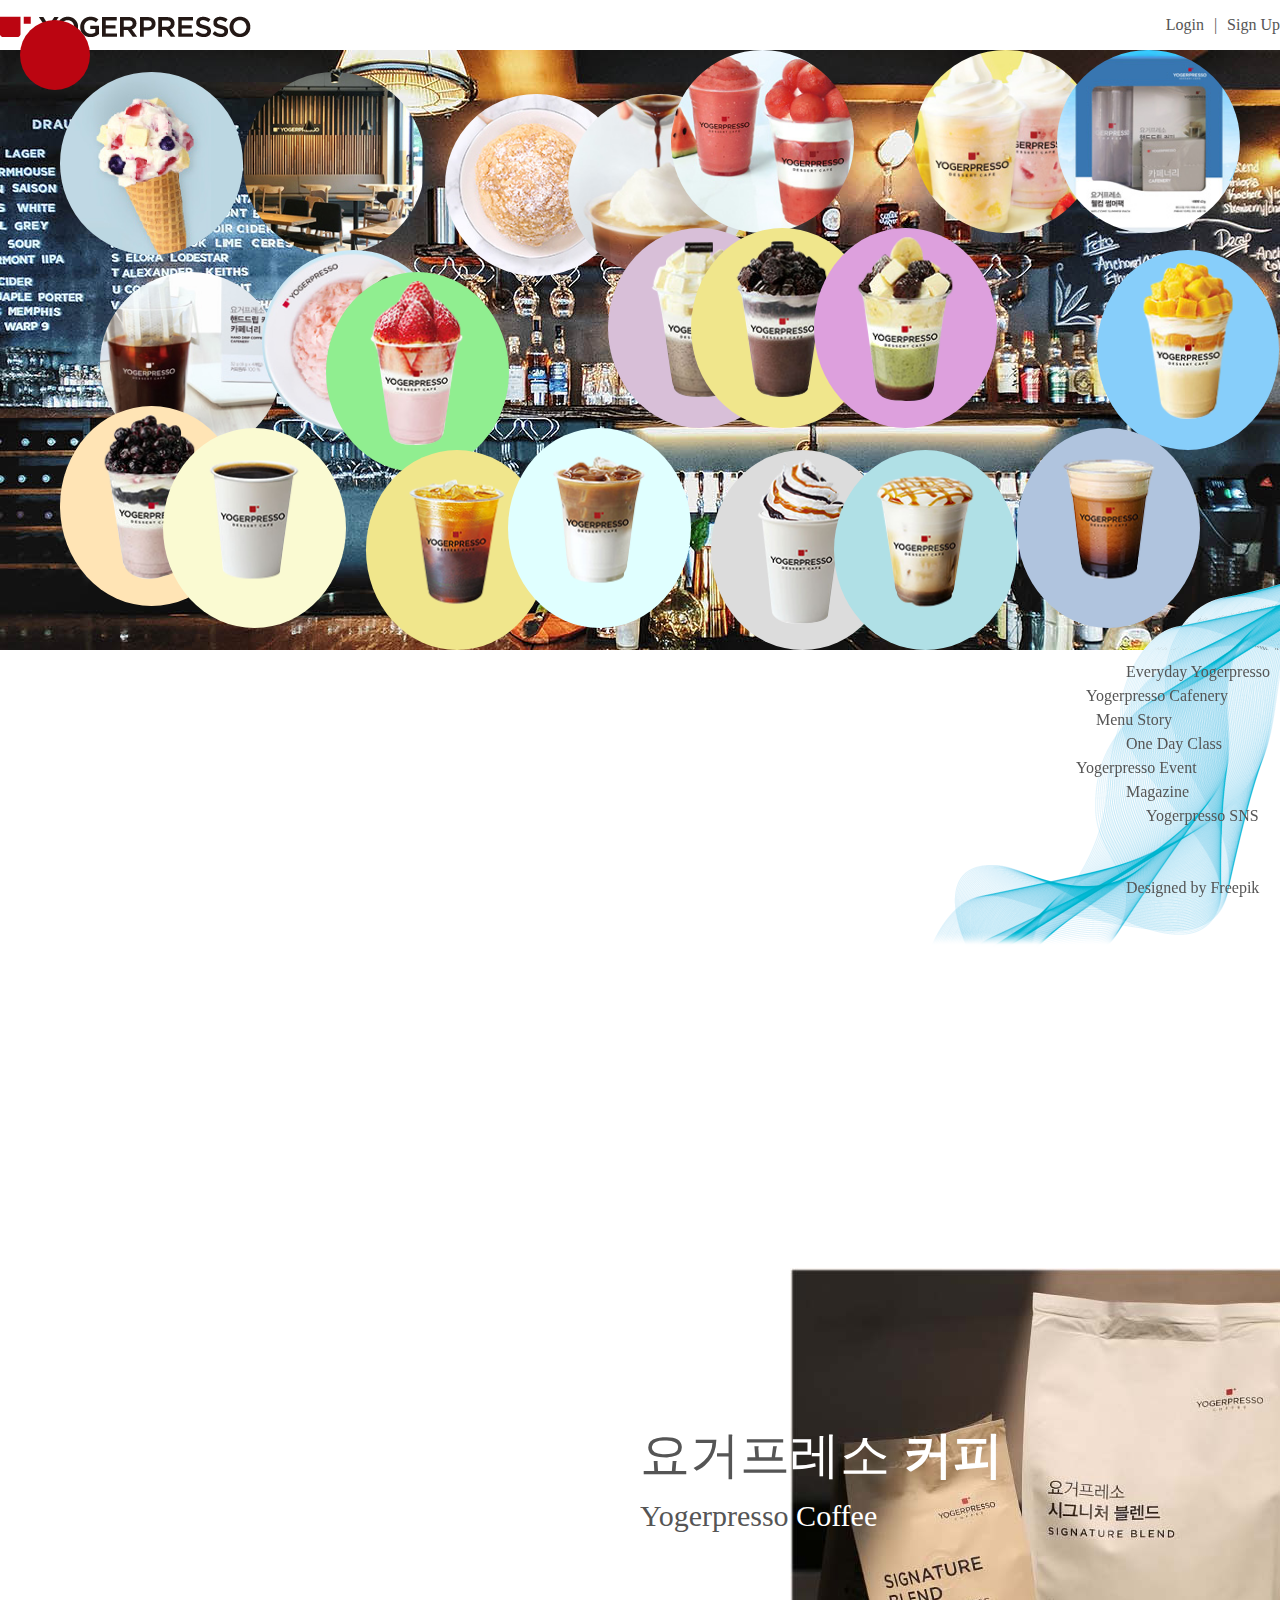
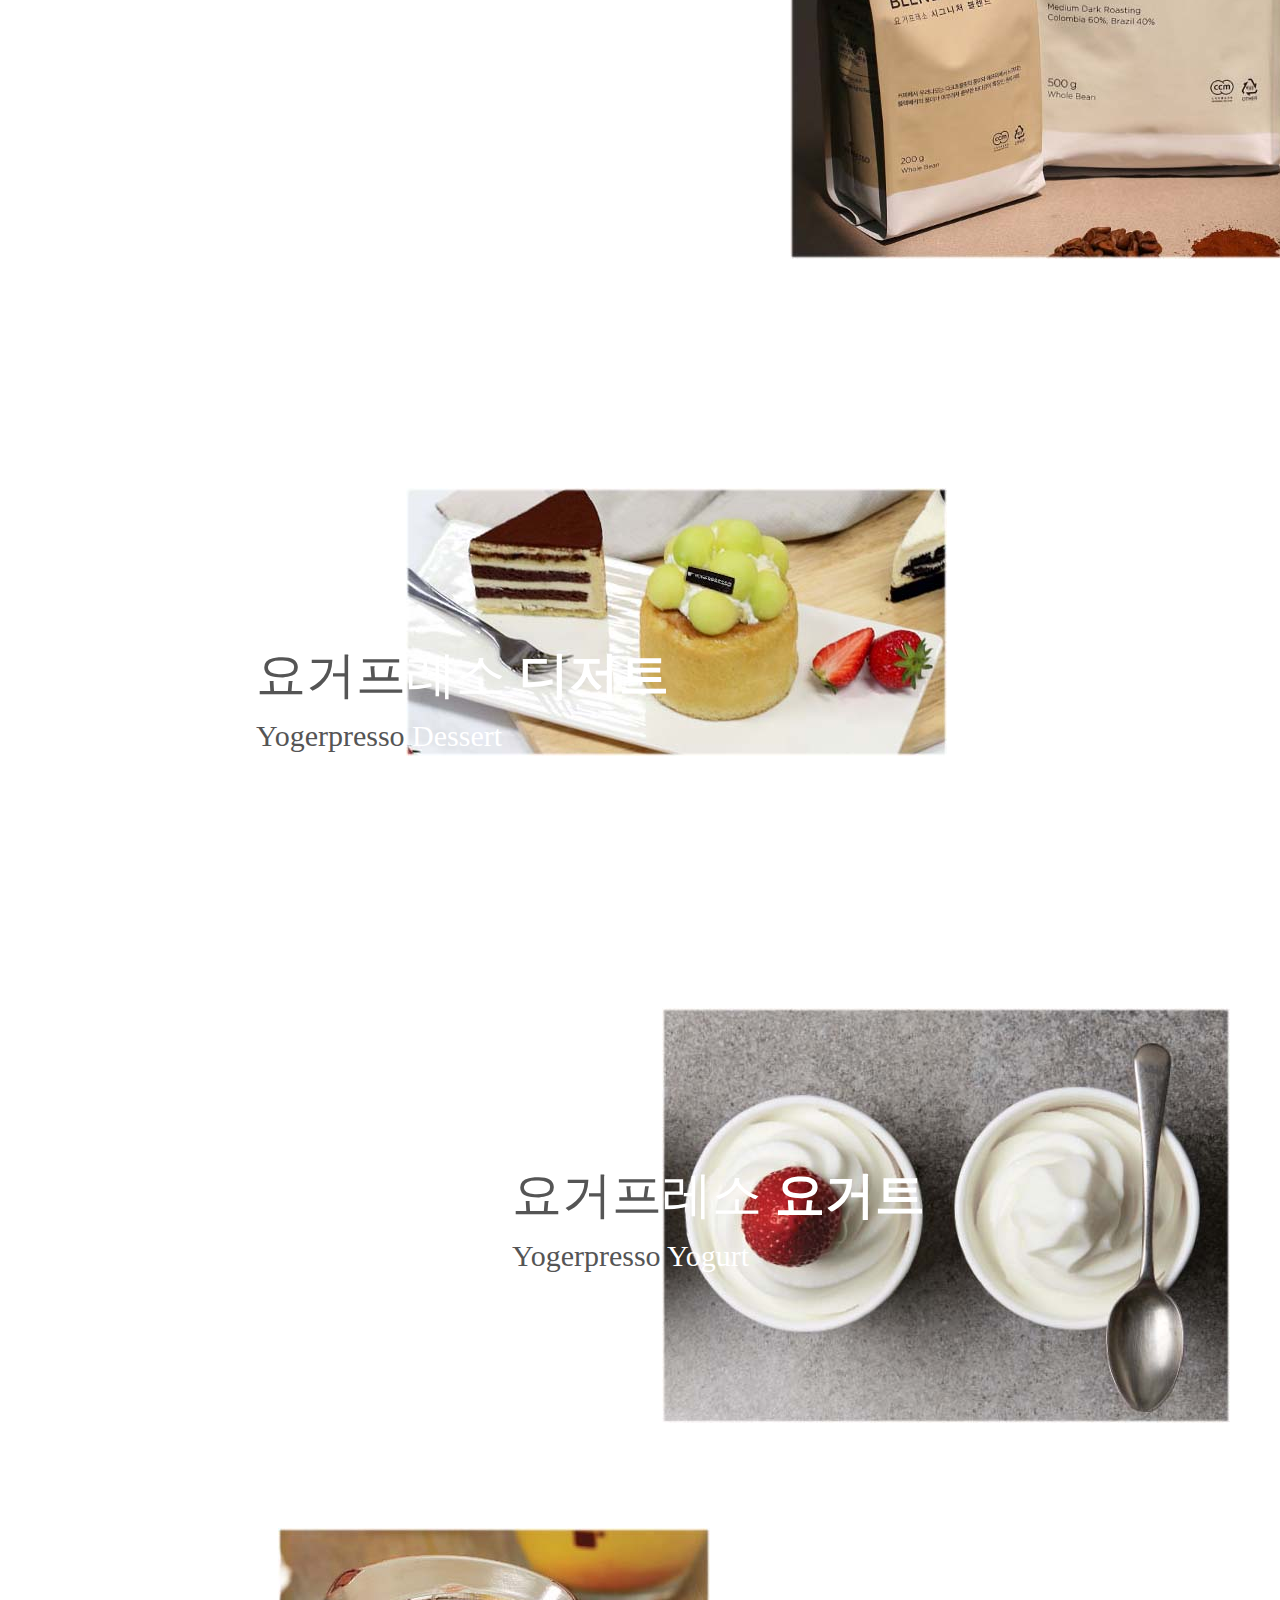
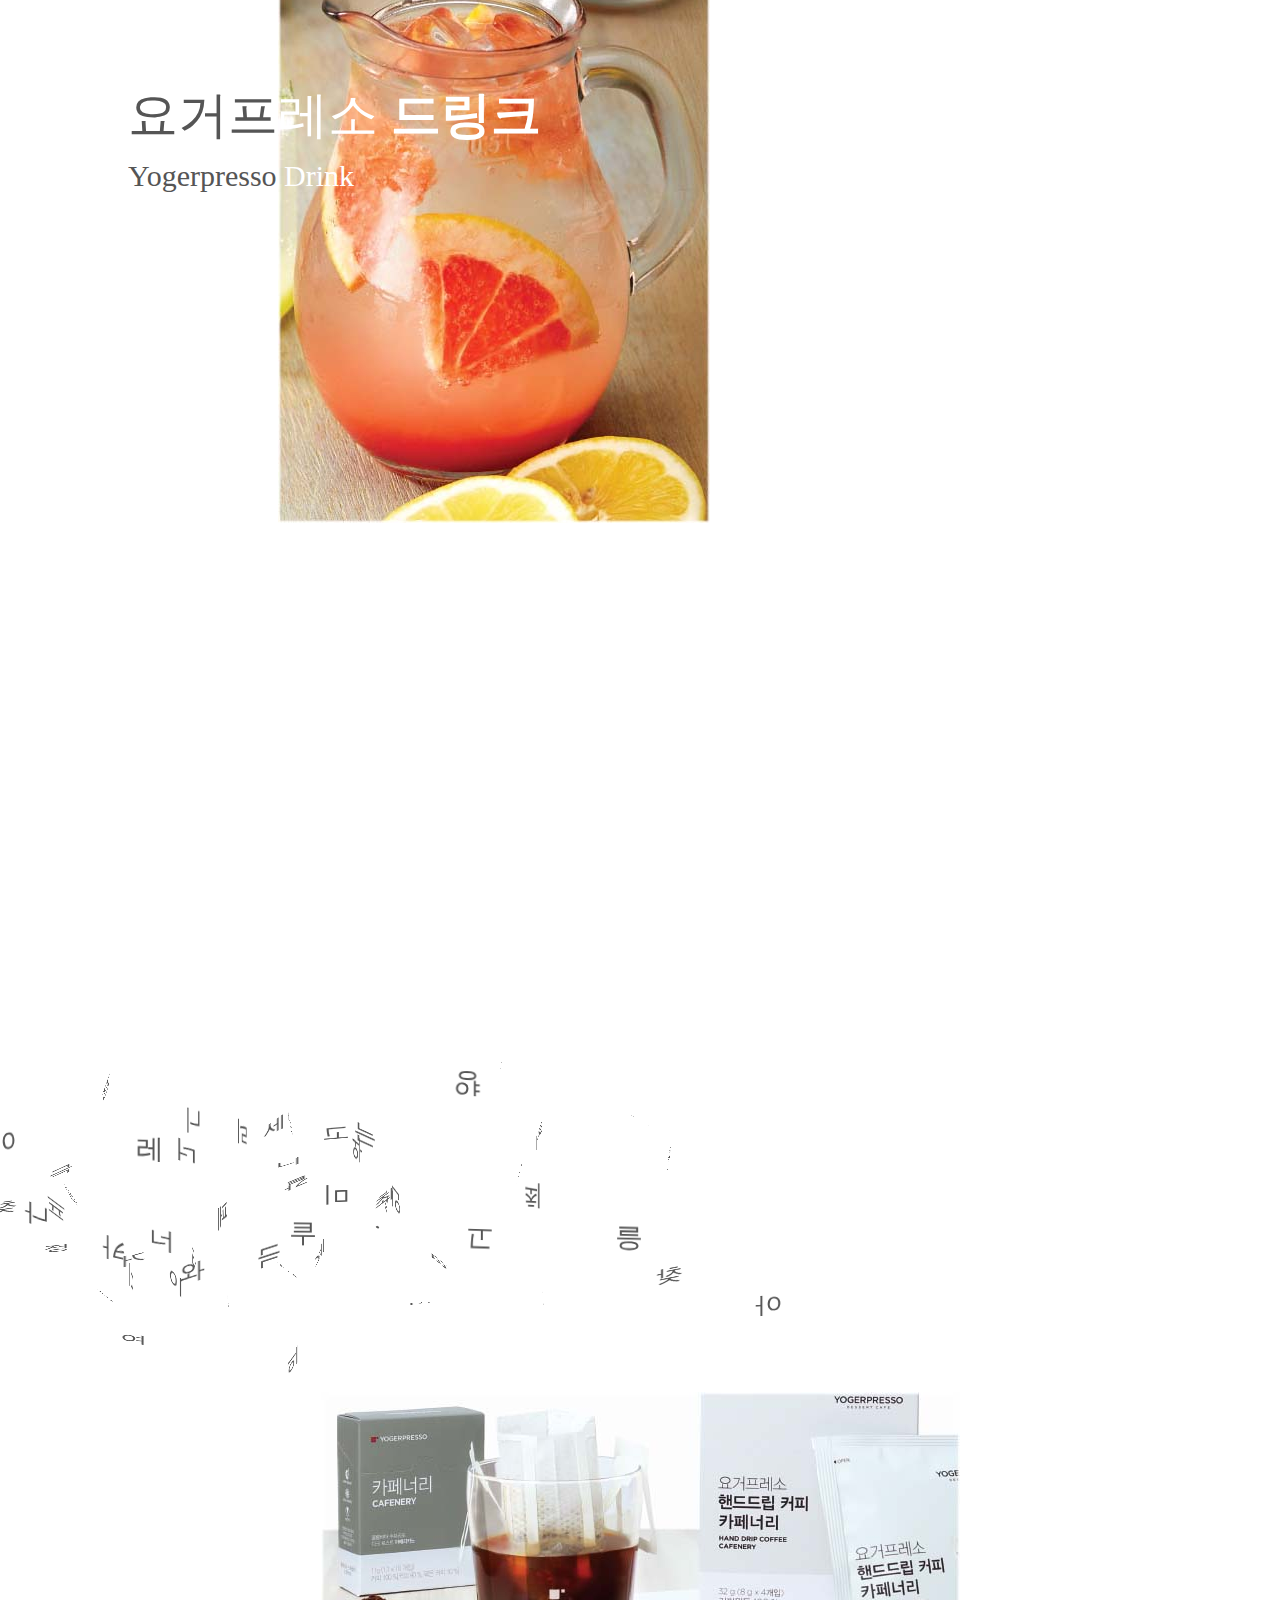
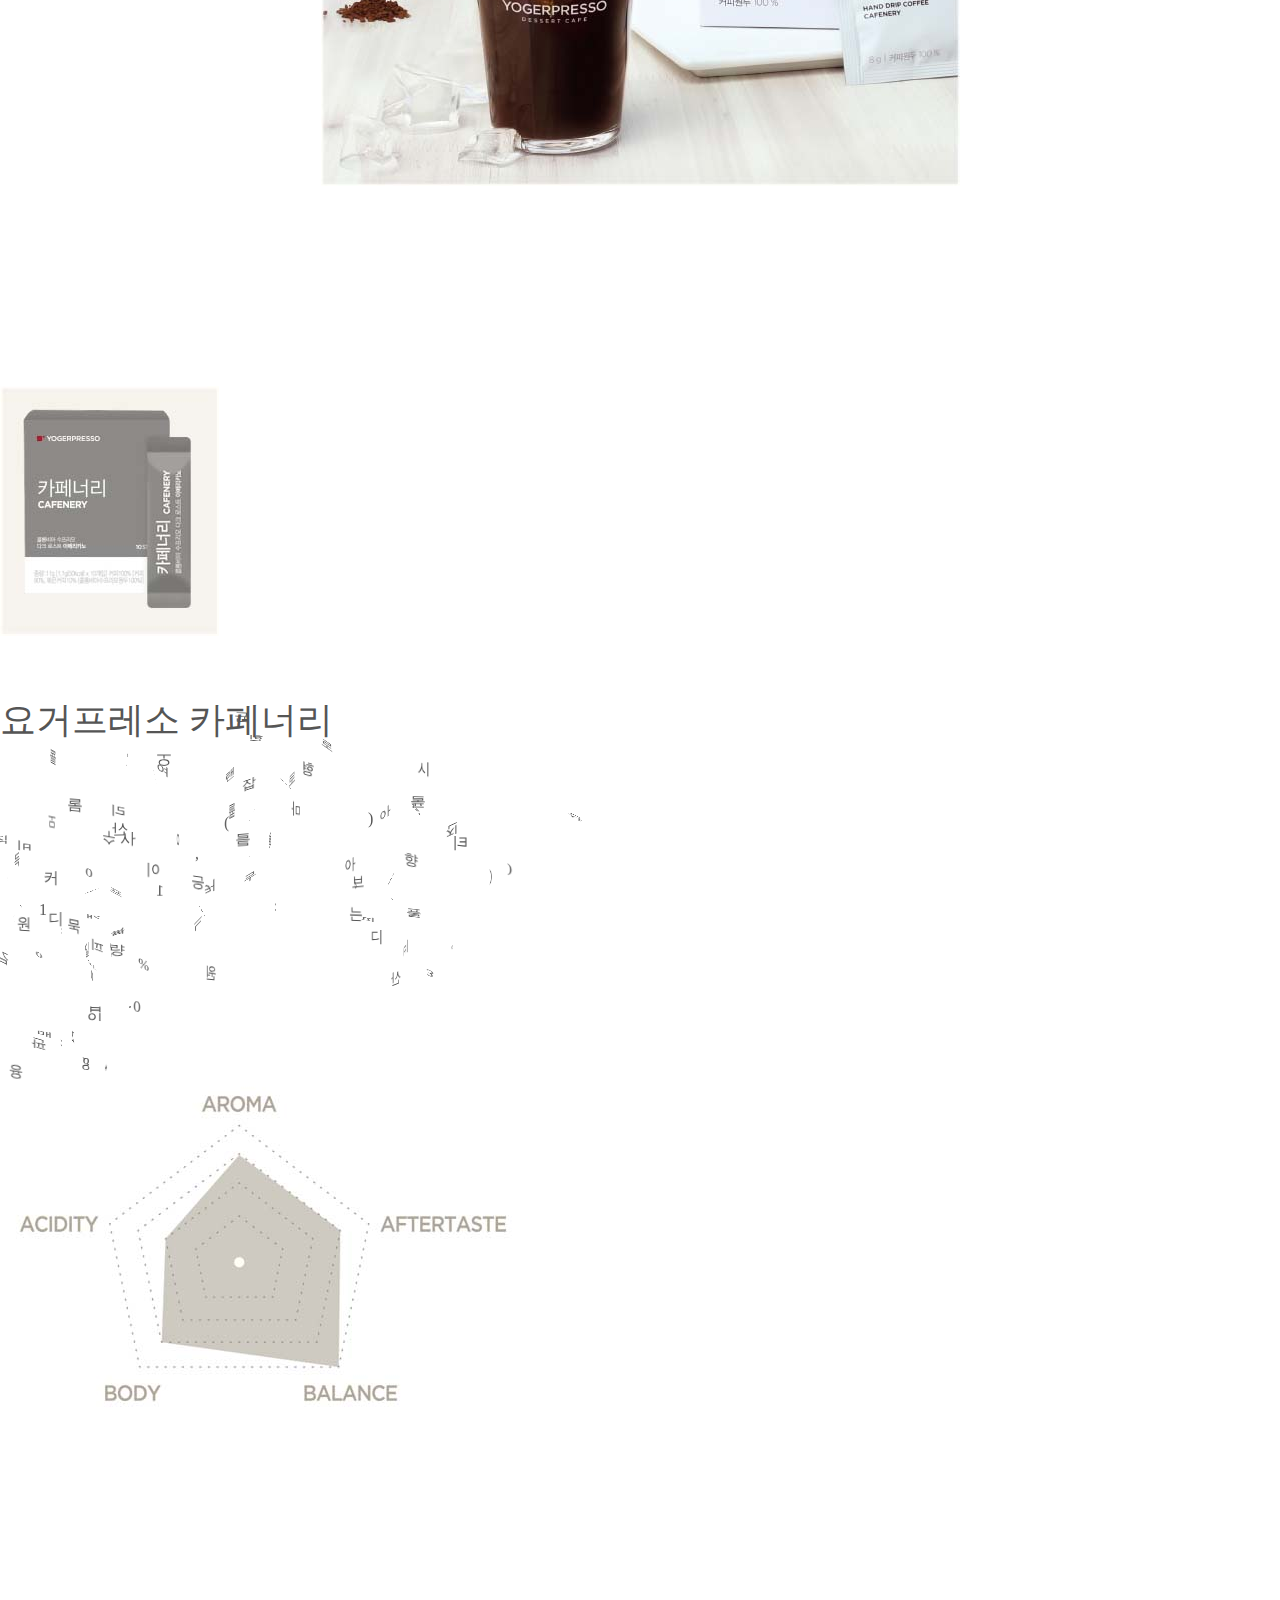
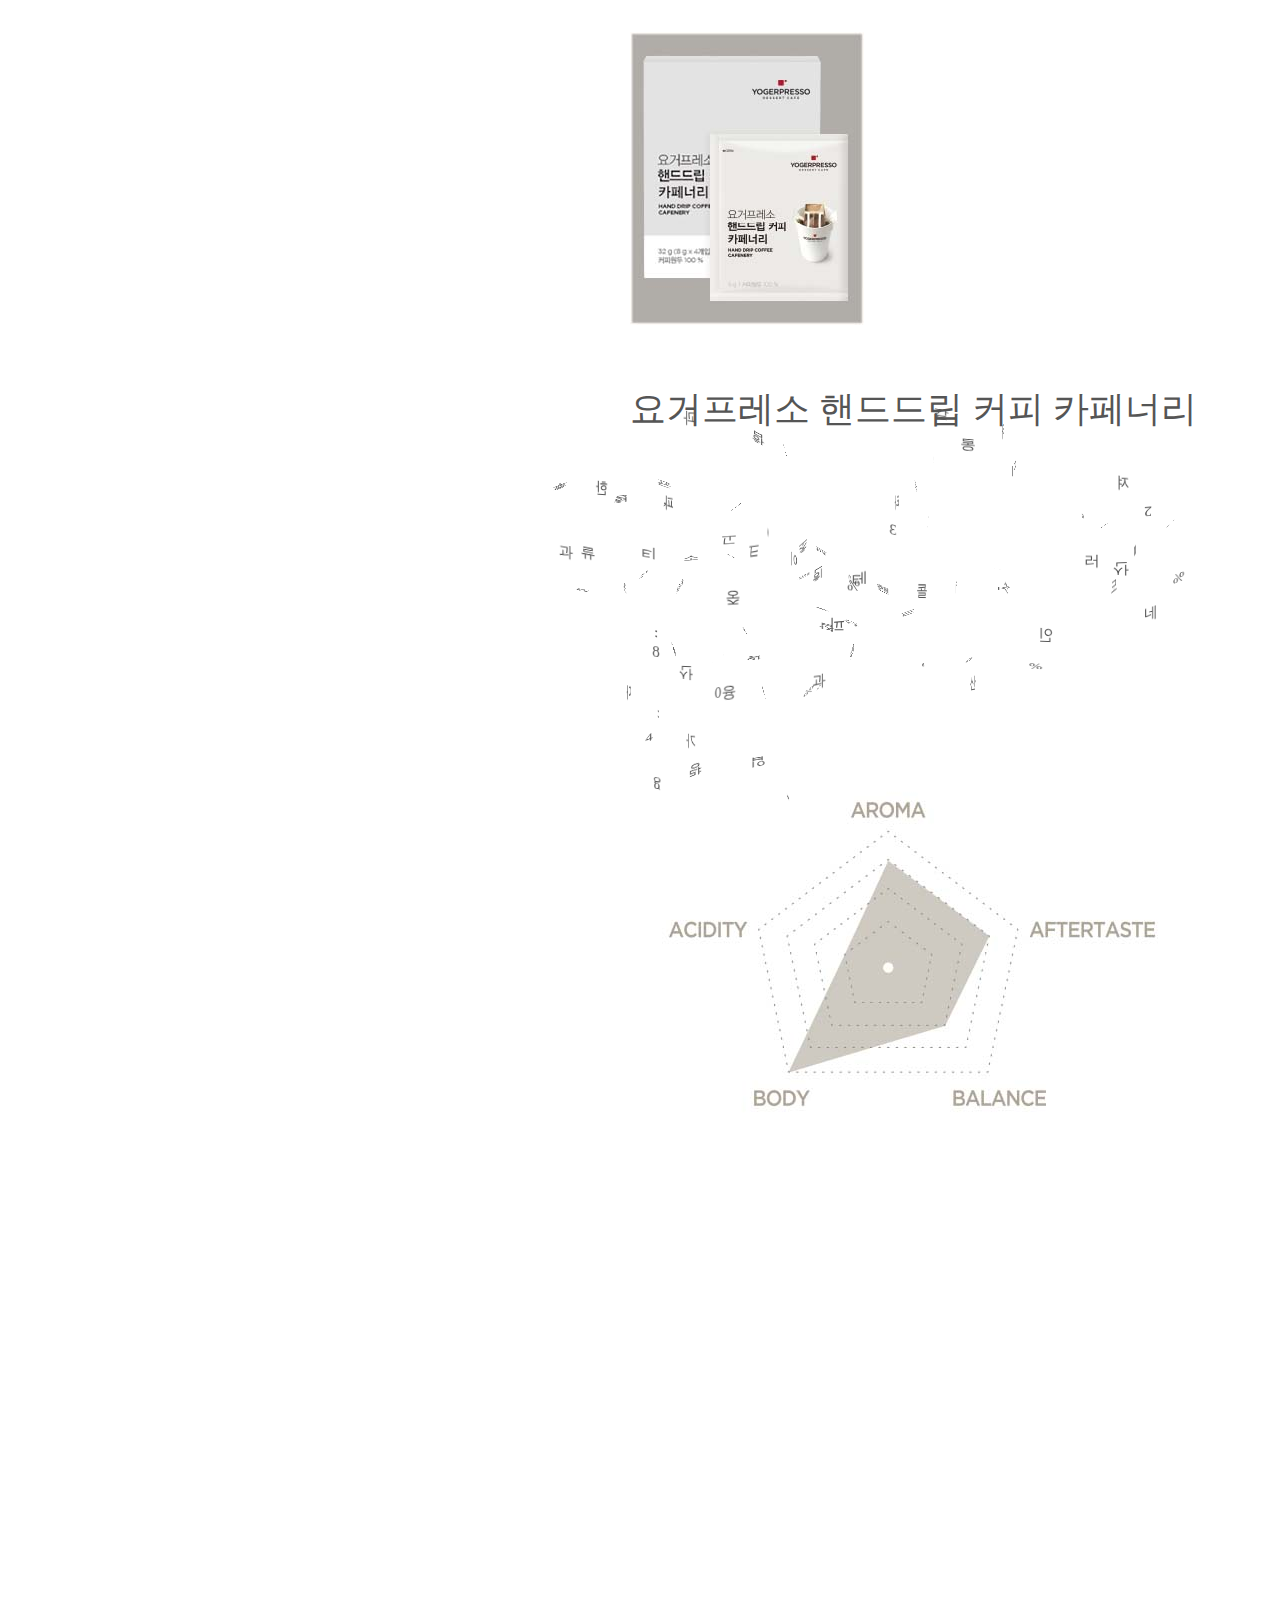
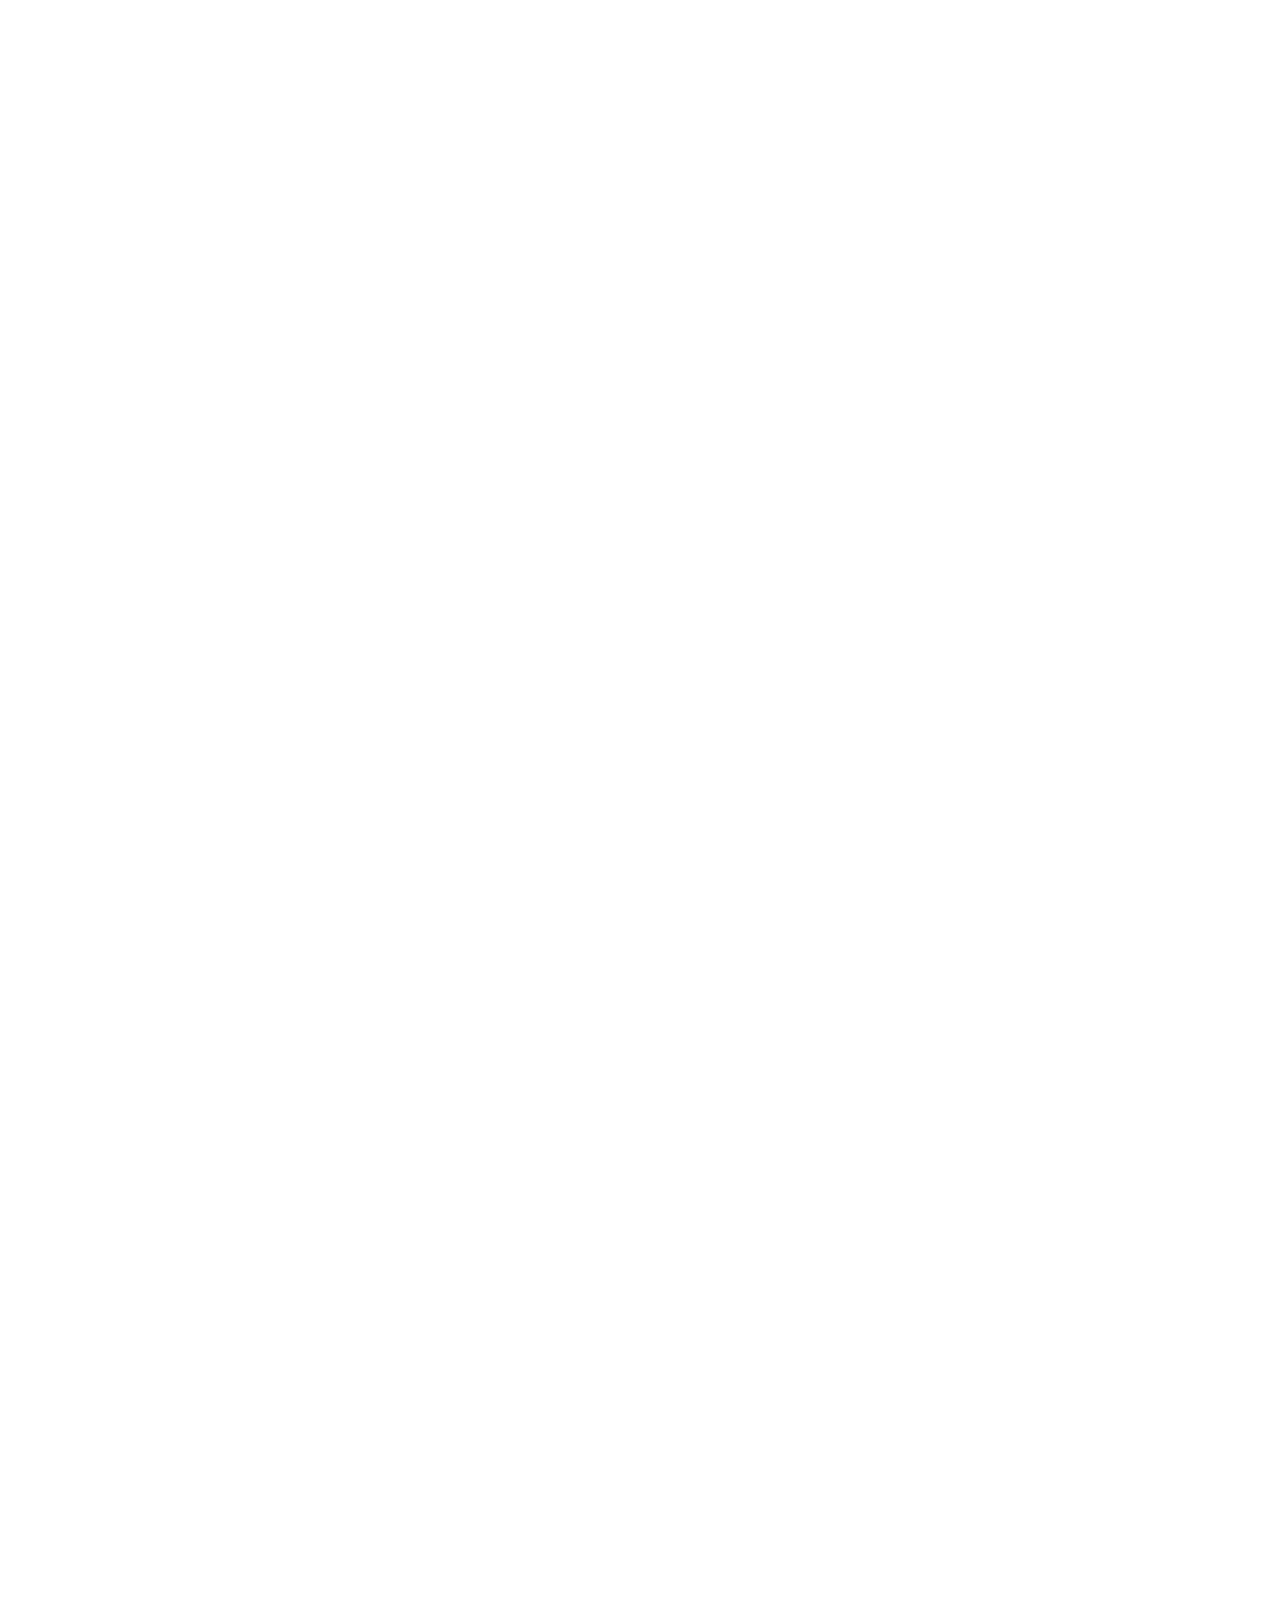
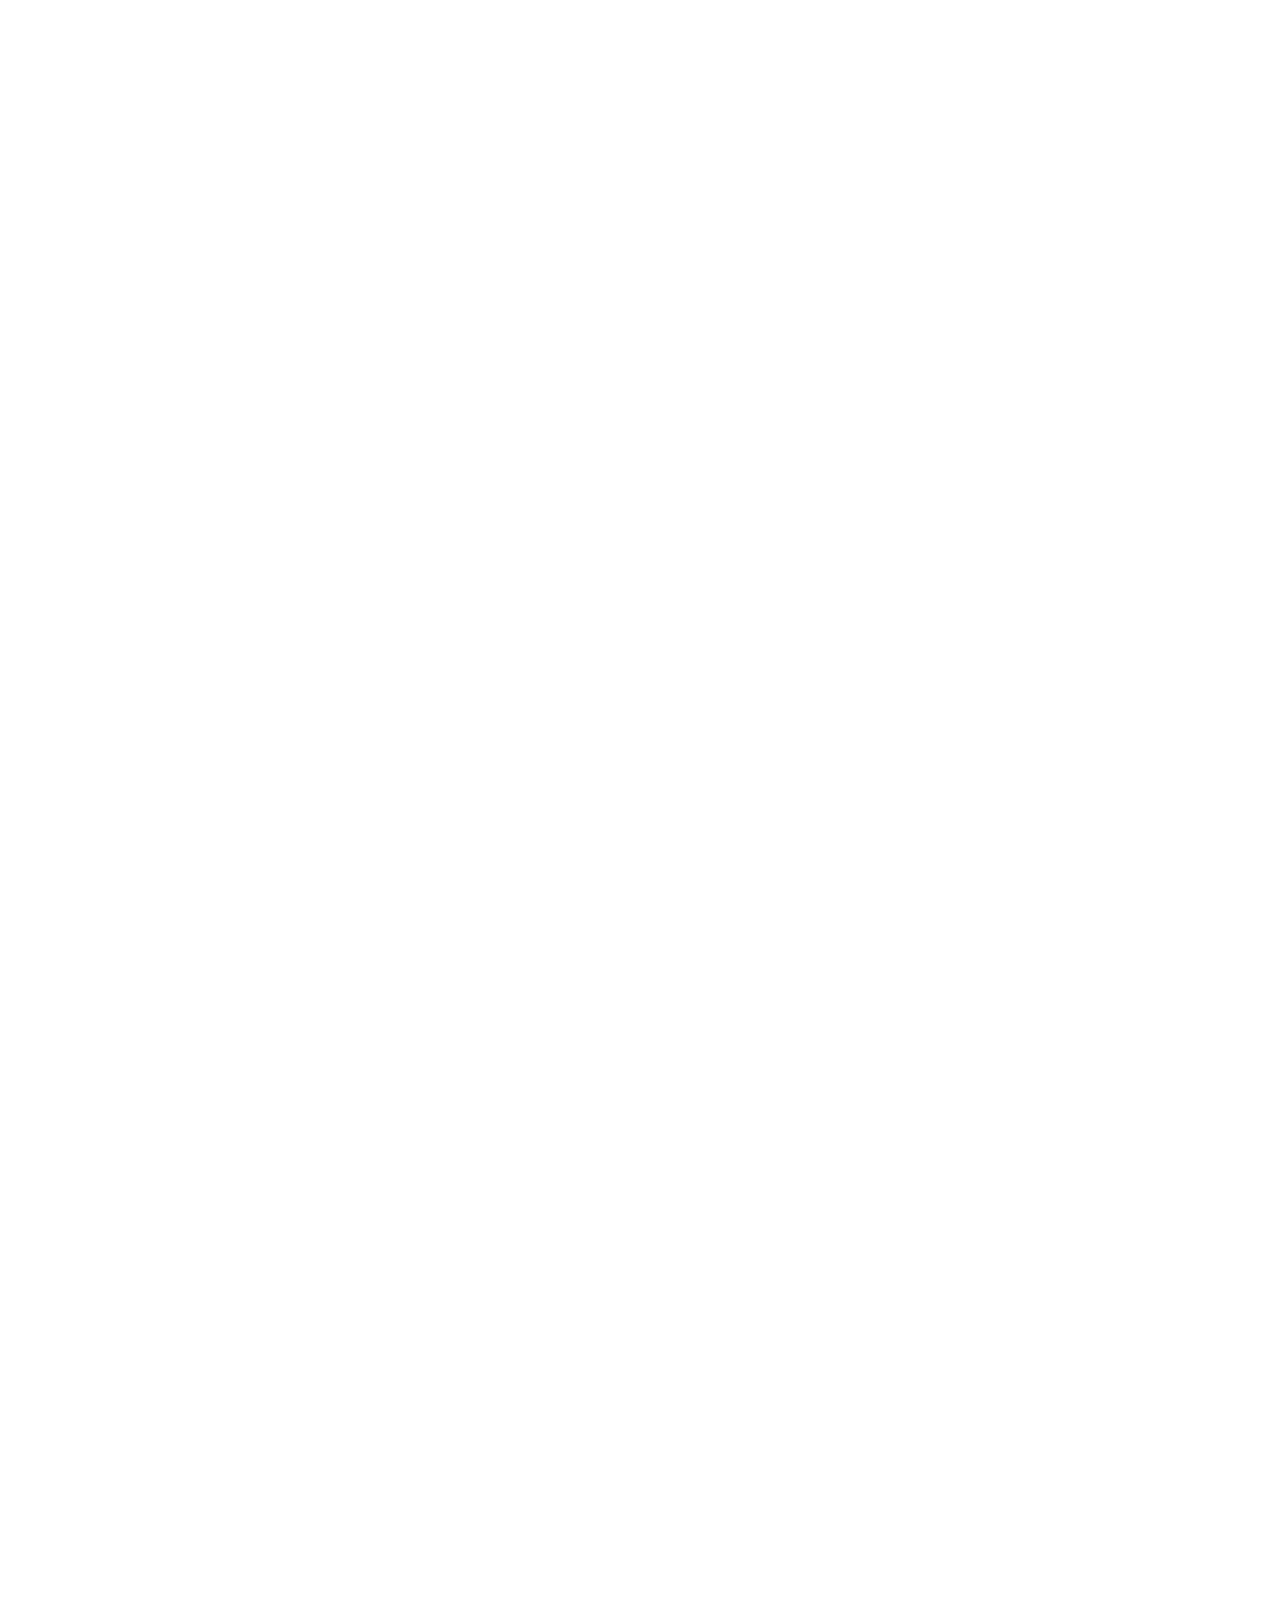
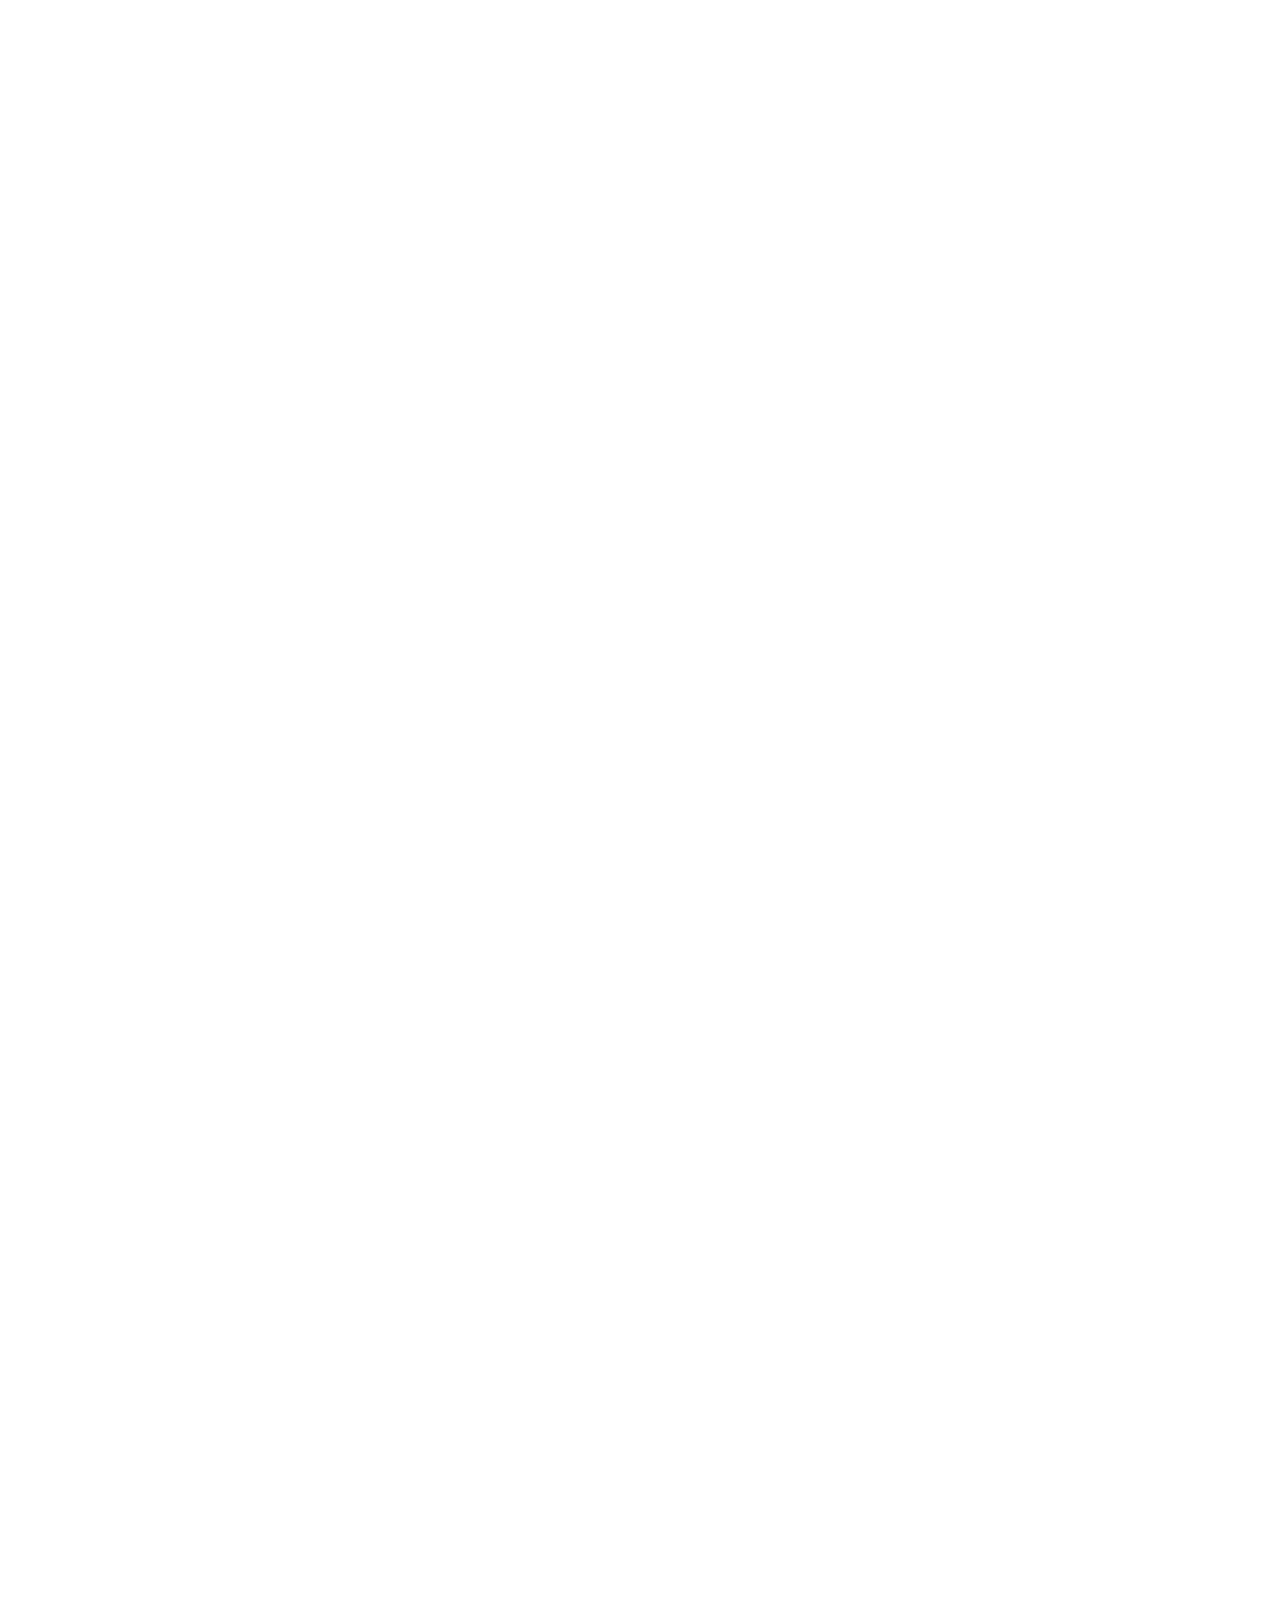
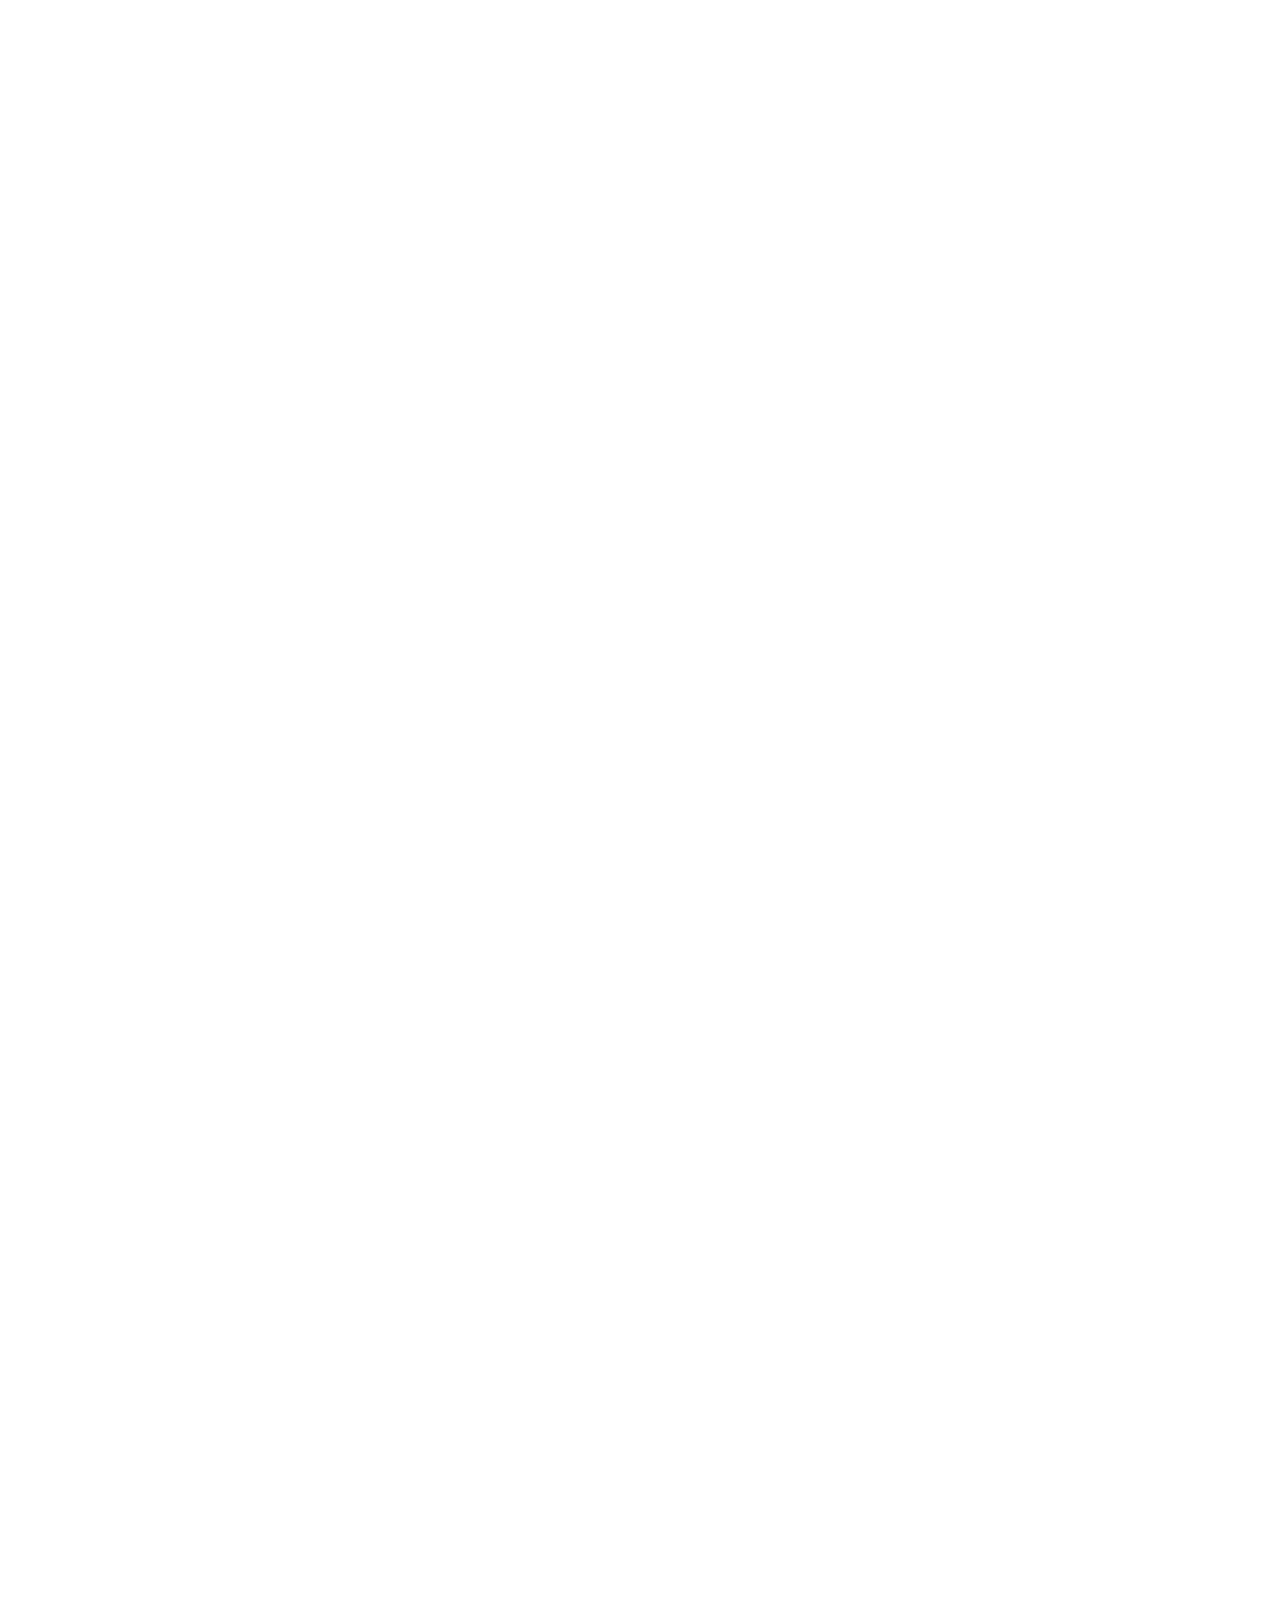
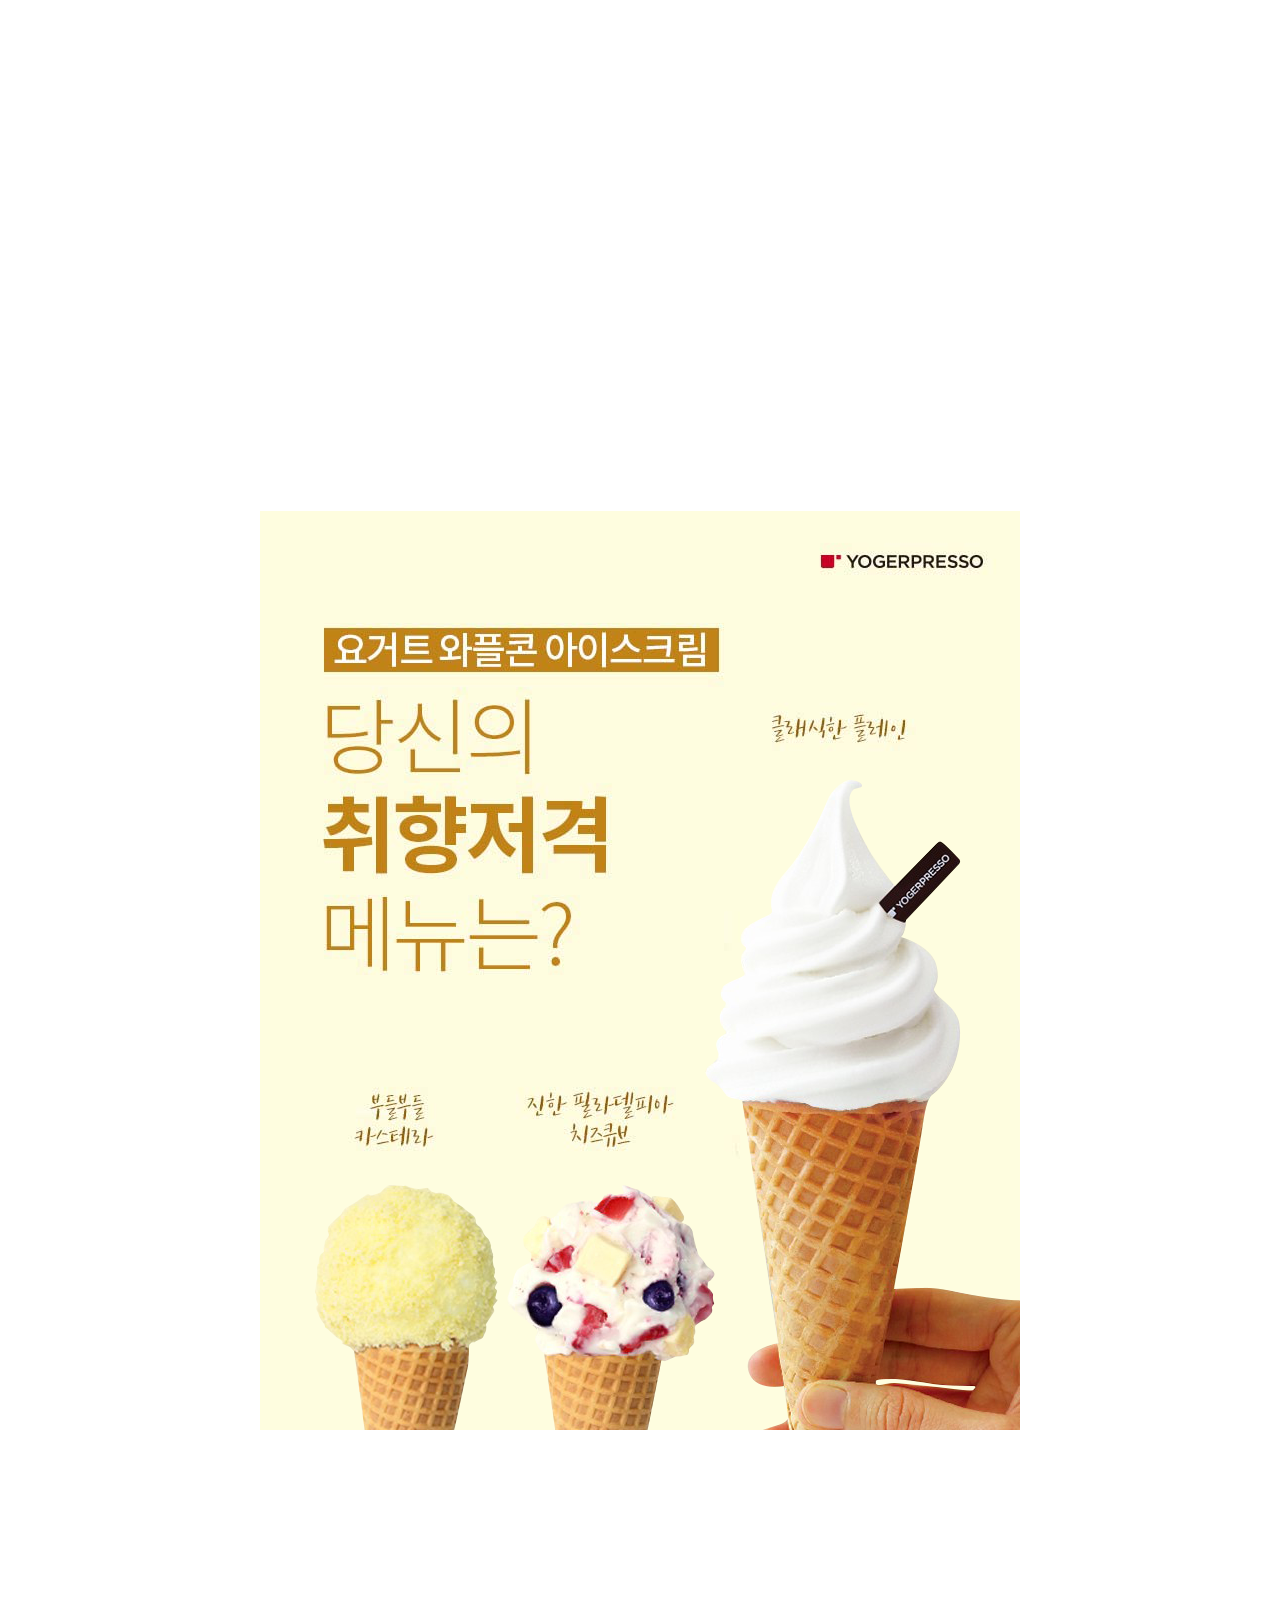
<file: yogerpresso/index.html>
<!doctype html>
<html>
<head>
	<meta charset="utf-8">
	<title>Yogerpresso</title>
	<link type="text/css" rel="stylesheet" href="css/reset.css">
	<link type="text/css" rel="stylesheet" href="http://code.ionicframework.com/ionicons/1.5.2/css/ionicons.min.css">
	<link type="text/css" rel="stylesheet" href="css/header.css">
	<link type="text/css" rel="stylesheet" href="css/article1.css">
	<link type="text/css" rel="stylesheet" href="css/article2.css">
	<link type="text/css" rel="stylesheet" href="css/footer.css">
	<script type="text/javascript" src="js/jquery-1.12.4.min.js"></script>
	<script type="text/javascript" src="js/header.js"></script>
	<script type="text/javascript" src="js/article1.js"></script>
	<script type="text/javascript" src="js/article2.js"></script>
</head>
<body>
	<!-- 헤더 -->
	<div class="header">
		<div class="headerAlign">
			<h1><a href="index.html"><img src="img/headerLogo.gif" alt="logo"></a></h1>
			<ul class="etcMenu">
				<li><a href="">Login</a></li>
				<li><a href="">Sign Up</a></li>
			</ul>
		</div>
		<div class="mainMenu">
			<ul>
				<li>
					<h2>Yogerpresso</h2>
					<ul>
						<li><a href="">브랜드소개</a></li>
						<li><a href="">회사소개</a></li>
						<li><a href="">바리스타 아카데미</a></li>
						<li><a href="">광고</a></li>
					</ul>
				</li>
				<li>
					<h2>Store</h2>
					<ul>
						<li><a href="">매장찾기</a></li>
						<li><a href="">오픈예정점</a></li>
					</ul>
				</li>
				<li>
					<h2>Menu</h2>
					<ul>
						<li><a href="">Coffee</a></li>
						<li><a href="">Dessert</a></li>
						<li><a href="">Yogurt</a></li>
						<li><a href="">Drink</a></li>
					</ul>
				</li>
				<li>
					<h2>Products</h2>
					<ul>
						<li><a href="">카페너리</a></li>
						<li><a href="">MD</a></li>
					</ul>
				</li>
			</ul>
		</div>
		<div class="menuBtn">
			<p class="ion-android-sort"></p>
		</div>
	</div>
	<!-- 헤더 -->
	<!-- 섹션 -->
	<div class="section">
		<!-- 아티클1 -->
		<div class="article1">
			<ul>
				<li>
					<img src="img/article1-1.jpg" alt="yogurt">
					<div>
						<h2>
							요거트
							<br>
							아이스크림
							<br>
							와플콘
						</h2>
						<p>
							카스테라와
							<br>
							리얼 치즈가 듬뿍
						</p>
					</div>
				</li>
				<li>
					<img src="img/article1-2.jpg" alt="yogurt">
					<div>
						<h2>
							인테리어
							<br>
							본사지원
							<br>
							<span>50%</span>
						</h2>
						<p>예비 창업자를 위한</p>
					</div>
				</li>
				<li>
					<img src="img/article1-3.jpg" alt="yogurt">
					<div>
						<h2>
							Sweet
							<br>
							Signal
						</h2>
						<p>디저트의 달콤한 신호</p>
					</div>
				</li>
				<li>
					<img src="img/article1-4.jpg" alt="yogurt">
					<div>
						<h2>
							코코넛 카페
							<br>
							요프치노
						</h2>
						<p>
							코코넛 풍미에
							<br>
							에스프레소가
						</p>
					</div>
				</li>
				<li>
					<img src="img/article1-5.jpg" alt="yogurt">
					<div>
						<br>
						<h2>Watermelon Recipe</h2>
						<p>
							수박을 즐기는
							<br>
							요거프레소만의 레시피
						</p>
					</div>
				</li>
				<li>
					<img src="img/article1-6.jpg" alt="yogurt">
					<div>
						<br>
						<h2>요거트 스무디</h2>
						<p>요거프레소만의 시그니처</p>
					</div>
				</li>
				<li>
					<img src="img/article1-7.jpg" alt="yogurt">
					<div>
						<h2>
							Welcome Summer Pack
						</h2>
						<p>
							요거프레소 썸머팩으로
							<br>
							시원한 여름 보내기!
						</p>
					</div>
				</li>
				<li>
					<img src="img/article1-8.jpg" alt="yogurt">
					<div>
						<h2>Cafenery</h2>
						<p>
							나만의 홈 카페
							<br>
							<span>핸드 드립 커피 카페너리</span>
						</p>
					</div>
				</li>
				<li>
					<img src="img/article1-9.jpg" alt="yogurt">
					<div>
						<h2>
							여름 디저트,
							<br>
							스노우 빙수
						</h2>
						<p>다양한 토핑과 함께</p>
					</div>
				</li>
				<li>
					<img src="img/article1-10.png" alt="yogurt">
					<div>
						<h2>메리딸기</h2>
						<p>
							요거프레소의
							<br>
							베스트셀러
						</p>
					</div>
				</li>
				<li>
					<img src="img/article1-11.png" alt="yogurt">
					<div>
						<h2>메리치즈</h2>
						<p>
							필라델피아
							<br>
							치즈큐브가 듬뿍
						</p>
					</div>
				</li>
				<li>
					<img src="img/article1-12.png" alt="yogurt">
					<div>
						<h2>메리초코</h2>
						<p>
							브라우니와 쿠키의
							<br>
							리얼 초코 음료
						</p>
					</div>
				</li>
				<li>
					<img src="img/article1-13.png" alt="yogurt">
					<div>
						<h2>메리뉴욕</h2>
						<p>
							녹차 스무디에 달콤한
							<br>
							바나나와 브라우니가
						</p>
					</div>
				</li>
				<li>
					<img src="img/article1-14.png" alt="yogurt">
					<div>
						<h2>메리망고</h2>
						<p>
							망고의 진한 풍미를
							<br>
							느낄 수 있는 메리 시리즈
						</p>
					</div>
				</li>
				<li>
					<img src="img/article1-15.png" alt="yogurt">
					<div>
						<h2>메리베리</h2>
						<p>
							블루베리가 씹히는
							<br>
							상큼한 메뉴
						</p>
					</div>
				</li>
				<li>
					<img src="img/article1-16.png" alt="yogurt">
					<div>
						<h2>아메리카노</h2>
						<p>
							요거프레소의
							<br>
							시그니처 커피
						</p>
					</div>
				</li>
				<li>
					<img src="img/article1-17.png" alt="yogurt">
					<div>
						<h2>
							아이스
							<br>
							아메리카노
						</h2>
						<p>
							요거프레소의
							<br>
							시그니처 커피
						</p>
					</div>
				</li>
				<li>
					<img src="img/article1-18.png" alt="yogurt">
					<div>
						<h2>
							아이스
							<br>
							카페라떼
						</h2>
						<p>
							진한 에스프레소와
							<br>
							우유의 고소함
						</p>
					</div>
				</li>
				<li>
					<img src="img/article1-19.png" alt="yogurt">
					<div>
						<h2>
							카라멜
							<br>
							카페모카
						</h2>
						<p>
							카라멜과
							<br>
							초콜렛의 달콤함
						</p>
					</div>
				</li>
				<li>
					<img src="img/article1-20.png" alt="yogurt">
					<div>
						<h2>
							콜드브루
							<br>
							마끼아또
						</h2>
						<p>
							카라멜의 풍미가
							<br>
							더해진 콜드브루
						</p>
					</div>
				</li>
				<li>
					<img src="img/article1-21.png" alt="yogurt">
					<div>
						<h2>
							니트로
							<br>
							콜드브루
						</h2>
						<p>
							풍부한 거품의
							<br>
							질소커피
						</p>
					</div>
				</li>
			</ul>
		</div>
		<!-- 아티클1 -->
		<!-- 아티클2 -->
		<div class="article2">
			<div class="article yogerpresso">
				<canvas id="articleCanvas0" width="1400" height="3148"></canvas>
				<h2>Everyday Yogerpresso</h2>
				<p class="articleP">
					완벽한 한 잔의 커피, 그리고 엄선된 디저트
					<br>
					요거프레소의 다양한 메뉴를 즐겨보세요!
				</p>
				<ul class="menuList">
					<li>
						<a href="">
							<div>
								<h3>
									요거프레소 
									<span>커피</span>
								</h3>
								<p>Yogerpresso Coffee</p>
							</div>
							<div>
								<img src="img/coffee.jpg" alt="coffee">
							</div>
						</a>
					</li>
					<li>
						<a href="">
							<div>
								<h3>
									요거프레소
									<span>디저트</span>
								</h3>
								<p>Yogerpresso Dessert</p>
							</div>
							<div>
								<img src="img/dessert.jpg" alt="dessert">
							</div>
						</a>
					</li>
					<li>
						<a href="">
							<div>
								<h3>
									요거프레소
									<span>요거트</span>
								</h3>
								<p>Yogerpresso Yogurt</p>
							</div>
							<div>
								<img src="img/yogurt.jpg" alt="yogurt">
							</div>
						</a>
					</li>
					<li>
						<a href="">
							<div>
								<h3>
									요거프레소
									<span>드링크</span>
								</h3>
								<p>Yogerpresso Drink</p>
							</div>
							<div>
								<img src="img/drink.jpg" alt="drink">							
							</div>
						</a>
					</li>
				</ul>
			</div>
			<div class="article cafenery">
				<canvas id="articleCanvas1" width="1400" height="3955"></canvas>
				<h2>Yogerpresso Cafenery</h2>
				<p class="articleP">
					언제 어디서나 즐기 수 있는
					콜롬비아 수프리모 다크 로스트 아메리카노
				</p>
				<div class="cafeneryContents">
					<p class="cafeneryContentsP">
						요거프레소 카페너리는 세계 최고급 와인 양조장을/
						찾아다니는 와이너리 투어와 같이 최고의 커피맛을 찾아/
						떠나는 여정이라는 의미입니다.
					</p>
					<img src="img/cafenery1.jpg" alt="product">
					<ul class="cafeneryList">
						<li>
							<a href="">
								<img src="img/cafenery2.jpg" alt="product">
								<div>
									<h3>요거프레소 카페너리</h3>
									<p class="cafenery2">
										콜롬비아 수프리모를 사용하여 균형잡힌 아로마향과/
										묵직한 바디감이 오랜 여운으로 느껴지는 풀바디, 풀시티/
										커피 87% 독일산, 복은커피 10%(원두:콜롬비아산), 커피 3%(브라진산)/
										판매가: 2,000원/
										용량: 1.1g*10개입
									</p>
									<img src="img/cafenery3.jpg" alt="graph">
								</div>
							</a>
						</li>
						<li>
							<a href="">
								<img src="img/cafenery4.jpg" alt="product">
								<div>
									<h3>요거프레소 핸드드립 커피 카페너리</h3>
									<p class="cafenery4">
										견과류의 고소함과 다크 초콜릿 같은 비터 스윗함이 어울러져/
										중후한 균형이 잡힌 핸드드립 커피/
										에티오피아산 30%, 과테말라산 30%, 브라질산 20%, 인도네시아산 20%/
										판매가: 3,400원/
										용량: 8g*4개입
									</p>
									<img src="img/cafenery5.jpg" alt="graph">
								</div>
							</a>
						</li>
					</ul>
				</div>
			</div>
			<div class="article story">
				<canvas id="articleCanvas2" width="1400" height="3308"></canvas>
				<h2>Menu Story</h2>
				<p class="articleP">요거프레소의 메뉴 이야기를 만나보세요</p>
				<h3 class="position position0">시그니처 메뉴 요거트 </h3>
				<p class="position position1">Signature Menu Yogurt</p>
				<br>
				<p class="position position2">
					정통 요거트 스타일의 부드럽고 진한 풍미와
					<br>
					상큼한 요거트가 들어간 요거프레소의 시그니처
					<br>
					메뉴들을 다양한 라인업으로 즐겨보세요.
				</p>
				<ul class="storyList">
					<li class="position position3">
						<img src="img/position3.jpg" alt="product">
						<h4>요거트 아이스크림 <span>Yogurt Ice Cream</span></h4>
						<p>
							요거프레소에서만 맛볼 수 있는 정통 유럽
							<br>
							스타일의 시그니처 요거트 아이스크림.
							<br>
							깊고 진한 요거트를 그대로 담고,
							<br>
							신선한 과일들의 조화로 더욱 맛있게
							<br>
							즐길 수 있습니다.
						</p>
					</li>
					<li class="position position4">
						<img src="img/position4.jpg" alt="product">
						<h4>메리시리즈 <span>Merry Series</span></h4>
						<p>
							시원한 스무디와 요거트 아이스크림,
							<br>
							신선한 과일의 만남!
							<br>
							요거프레소의 스테디 셀러,
							<br>
							스페셜 메리 시리즈는 누적 판매량
							<br>
							600만 잔을 돌파한 베스트 메뉴입니다.
						</p>
					</li>
					<li class="position position5">
						<img src="img/position5.jpg" alt="product">
						<h4>요거트 스무디 <span>Yogurt Smoothie</span></h4>
						<p>
							과육이 씹히는 리얼 과일 스무디에
							<br>
							정통 요거트 아이스크림이 올라가
							<br>
							스무디와 요거트 아이스크림을 한 번에
							<br>
							즐길 수 있는 All in one 인기 메뉴입니다.
						</p>
					</li>
					<li class="position position6">
						<img src="img/position6.jpg" alt="product">
						<h4>요거트 스노우 빙수 <span>Yogurt Snowflakes Sherbet</span></h4>
						<p>
							부드러운 우유 얼음에 계절 과일의
							<br>
							신선한 맛과 향을 그대로 담고,
							<br>
							상큼한 요거트 아이스크림이 어우러진
							<br>
							빙수 메뉴 입니다.
						</p>
					</li>
				</ul>
			</div>
			<div class="article oneDay">
				<canvas id="articleCanvas3" width="1400" height="3412"></canvas>
				<h2>One Day Class</h2>
				<p class="articleP">
					평범한 일상 속에서 소소한 즐거움과 나만을 위한
					<br>
					메뉴를 맛볼 수 있는 특별한 클래스
				</p>
				<div class="position position7">
					<h3>요거프레소 <span>원데이 클래스</span></h3>
					<p>
						커피, 요거트 아이스크림, 디저트를
						<br>
						만나볼 수 있는 단 하루!
						<br>
						나에게 선물하는 특별한 시간
					</p>
				</div>
				<ul class="oneDayList">
					<li class="position position8">
						<img src="img/oneDay1.jpg" alt="one day class">
						<div>
							<h4>콜드브루 & 크리마트</h4>
							<p>
								커피 머신기 없이도 쉽게 커피를
								<br>
								즐길 수 있는 방법과 내 손으로 그리는
								<br>
								커피 위의 예술, 크리마트 한 잔을 함께
								<br>
								만듭니다.
							</p>
						</div>
					</li>
					<li class="position position9">
						<img src="img/oneDay2.jpg" alt="one day class">
						<div>
							<h4>커피클래스 I. 에스프레소 추출</h4>
							<p>
								에스프레소 머신을 이용하여
								<br>
								커피를 추출하는 방법을 알려드립니다.
							</p>
						</div>
					</li>
					<li class="position position10">
						<img src="img/oneDay3.jpg" alt="one day class">
						<div>
							<h4>커피클래스 II. 핸드드립</h4>
							<p>
								요거프레소 원두를 이용하여
								<br>
								손으로 내려보는 핸드드립 강좌입니다.
							</p>
						</div>
					</li>
					<li class="position position11">
						<img src="img/oneDay4.jpg" alt="one day class">
						<div>
							<h4>
								요거프레소 카페너리를 이용한
								<br>
								홈카페 메뉴 즐기기
							</h4>
							<p>
								집에서도 맛있는 나만의 커피를 만드는
								<br>
								방법을 소개합니다.
							</p>
						</div>
					</li>
					<li class="position position12">
						<img src="img/oneDay5.jpg" alt="one day class">
						<div>
							<h4>함께해요, 메리시리즈</h4>
							<p>
								요거프레소의 베스트메뉴이자,
								<br>
								스테디셀러인 메리시리즈를 함께 만듭니다.
							</p>
						</div>
					</li>
				</ul>
			</div>
			<div class="article event">
				<canvas id="articleCanvas4" width="1400" height="1563"></canvas>
				<h2>Yogerpresso Event</h2>
				<p class="articleP">요거프레소의 특별한 이벤트를 즐겨보세요</p>
				<div class="event1">
					<img src="img/event1.jpg" alt="event">
					<div class="event2">
						<img src="img/event2.png" alt="event">
					</div>
				</div>
			</div>
			<div class="article magazine">
				<canvas id="articleCanvas5" width="1400" height="3112"></canvas>
				<h2>Magazine</h2>
				<p class="articleP">요거프레소의 다양한 이야기를 매거진에서 만나보세요</p>
				<div class="recipe"></div>
			</div>
			<div class="article sns">
				<canvas id="articleCanvas6" width="1400" height="914"></canvas>
				<h2>Yogerpresso SNS</h2>
				<ul class="snsImg">
					<li><img src="img/sns1.jpg" alt="sns"></li>
					<li><img src="img/sns2.jpg" alt="sns"></li>
					<li><img src="img/sns3.jpg" alt="sns"></li>
					<li><img src="img/sns4.jpg" alt="sns"></li>
					<li><img src="img/sns5.jpg" alt="sns"></li>
					<li><img src="img/sns6.jpg" alt="sns"></li>
					<li><img src="img/sns7.jpg" alt="sns"></li>
					<li><img src="img/sns8.jpg" alt="sns"></li>
					<li><img src="img/sns9.jpg" alt="sns"></li>
					<li><img src="img/sns10.jpg" alt="sns"></li>
				</ul>
			</div>
			<ul class="article2Nav">
				<li><h2>Everyday Yogerpresso</h2></li>
				<li><h2>Yogerpresso Cafenery</h2></li>
				<li><h2>Menu Story</h2></li>
				<li><h2>One Day Class</h2></li>
				<li><h2>Yogerpresso Event</h2></li>
				<li><h2>Magazine</h2></li>
				<li><h2>Yogerpresso SNS</h2></li>
				<br>
				<br>
				<a href='https://www.freepik.com/free-vector/abstract-blue-wave-elegant-design-on-transparent-background_2603027.htm'>Designed by Freepik</a>
			</ul>
		</div>
		<!-- 아티클2 -->
	</div>
	<!-- 섹션 -->
	<!-- 푸터 -->
	<div class="footer">
		<div class="footerAlign">
			<div class="footerLeft">
				<h1 class="footerLogo"><img src="img/footerLogo.png" alt="logo"></h1>
			</div>
			<div class="footerRight">
				<ul class="footerMenu">
					<li><a href="">브랜드 소개</a></li>
					<li><a href="">가맹점문의</a></li>
					<li><a href="">오시는길</a></li>
					<li><a href="">고객의 소리</a></li>
					<li><a href="">사이트이용약관</a></li>
					<li><a href="">개인정보처리방침</a></li>
				</ul>
				<ul class="footerTel">
					<li>사업자 등록번호 : 109-86-10925</li>
					<li>대표전화 : 02-2065-0776</li>
					<li>FAX : 02-2065-7161</li>
					<li>개설문의 : 1588-0738</li>
				</ul>
				<address class="addressSeoul">
					서울 본사 : 서울특별시 마포구 월드컵북로6길 3 이노베이스 빌딩 4, 5층 (주)요거프레소
				</address>
				<address class="addressAca">
					바리스타 아카데미 : 서울특별시 마포구 월드컵북로6길 3 이노베이스 빌딩 4층
				</address>
				<p class="copyright">COPYRIGHT(C) 2018 YOGERPRESSO. ALL RIGHTS RESERVED.</p>
			</div>
		</div>
	</div>
	<!-- 푸터 -->
</body>
</html>
</file>
<file: yogerpresso/css/header.css>
@charset "utf-8";
body{
	line-height: 1.5;
	font-family: Vani, 맑은고딕;
	color: #555;
}
a{
	color: inherit;
	text-decoration: none;
	display: block;
}
.headerAlign{
	max-width: 1400px;
	margin: 0 auto;
	height: 50px;
}
.headerAlign>h1{
	float: left;
}
.headerAlign>h1>a{
	line-height: 50px;
}
.headerAlign>h1>a>img{
	vertical-align: middle;
}
.etcMenu{
	float: right;
	overflow: hidden;
}
.etcMenu>li{
	float: left;
}
.etcMenu>li>a{
	line-height: 50px;
	padding-left: 10px;
}
.etcMenu>li:not(:last-child)>a::after{
	content: '|';
	padding-left: 10px;
}
.mainMenuBg{
	position: fixed;
	left: 0;
	top: 0;
	width: 100%;
	height: 100%;
	background-color: rgba(0, 0, 0, 0.5);
	z-index: 50;
	display: none;
}
.mainMenu{
	position: fixed;
	left: 0;
	top: 0;
	z-index: 50;
	width: 40%;
	height: 100%;
	background-color: #bb0511;
	overflow: hidden;
	transform: translateX(-100%);
	transition: all 0.7s;
}
.mainMenu.on{
	transform: translateX(0%);
}
.mainMenu>ul{
	width: 50%;
	margin: 50px auto 0;
}
.mainMenu>ul>li{
	padding: 10px 0;
}
.mainMenu>ul>li>h2{
	font-size: 16px;
	font-weight: bold;
	color: white;
	padding: 10px 0;
}
.mainMenu>ul>li>ul>li>a{
	line-height: 2;
	color: rgba(0, 0, 0, 0.4);
	font-weight: bold;
	padding-left: 30px;
	font-size: 24px;
}
.mainMenu>ul>li>ul>li>a:hover{
	color: white;
}
.menuBtn{
	color: white;
	background-color: #bb0511;
	position: fixed;
	left: 20px;
	top: 20px;
	font-size: 40px;
	width: 70px;
	height: 70px;
	border-radius: 50%;
	z-index: 50;
	cursor: pointer;
	transition: all 0.7s;
}
.menuBtn.on{
	color: #bb0511;
	background-color: white;
}
.menuBtn:hover{
	animation: menuBtn 0.5s infinite linear alternate;
}
@keyframes menuBtn{
	to{
		transform: scale(1.1);
	}
}
.menuBtn>p{
	padding: 15px 0 0 15px;
}
</file>
<file: yogerpresso/css/article1.css>
@charset "utf-8";
.article1{
	background: url(../img/article1Bg.jpg) center center;
	background-size: cover;
}
.article1>ul{
	position: relative;
	height: 600px;
	max-width: 1400px;
	margin: 0 auto;
}
.article1>ul>li{
	position: absolute;
	width: 14.28%;
	height: 200px;
	cursor: pointer;
}
.article1>ul>li:nth-child(10){
	background-color: #90EE90;
	border-radius: 50%;
}
.article1>ul>li:nth-child(11){
	background-color: #D8BFD8;
	border-radius: 50%;
}
.article1>ul>li:nth-child(12){
	background-color: #F0E68C;
	border-radius: 50%;
}
.article1>ul>li:nth-child(13){
	background-color: #DDA0DD;
	border-radius: 50%;
}
.article1>ul>li:nth-child(14){
	background-color: #87CEFA;
	border-radius: 50%;
}
.article1>ul>li:nth-child(15){
	background-color: #FFE4B5;
	border-radius: 50%;
}
.article1>ul>li:nth-child(16){
	background-color: #FAFAD2;
	border-radius: 50%;
}
.article1>ul>li:nth-child(17){
	background-color: #F0E68C;
	border-radius: 50%;
}
.article1>ul>li:nth-child(18){
	background-color: #E0FFFF;
	border-radius: 50%;
}
.article1>ul>li:nth-child(19){
	background-color: #DCDCDC;
	border-radius: 50%;
}
.article1>ul>li:nth-child(20){
	background-color: #B0E0E6;
	border-radius: 50%;
}
.article1>ul>li:nth-child(21){
	background-color: #B0C4DE;
	border-radius: 50%;
}
.article1>ul>li:hover>div{
	opacity: 0.7;
}
.article1>ul>li>img{
	border-radius: 50%;
	box-sizing: border-box;
	width: 100%;
}
.article1>ul>li>div{
	position: absolute;
	width: 100%;
	height: 100%;
	left: 50%;
	top: 50%;
	transform: translate(-50%, -50%);
	opacity: 0;
	transition: all 0.7s;
	background-color: black;
	border-radius: 50%;
	color: white;
}
.article1>ul>li>div>h2{
	font-size: 24px;
	font-weight: bold;
	padding-left: 30px;
	margin: 20px 0 10px;
}
.article1>ul>li>div>p{
	font-size: 14px;
	padding-left: 30px;
}
</file>
<file: yogerpresso/css/article2.css>
@charset "utf-8";

.article{
	padding: 200px 0;
	position: relative;
}
#articleCanvas0{
	position: absolute;
	left: 50%;
	top: 0;
	transform: translateX(-50%);
	z-index: -10;
}
#articleCanvas1{
	position: absolute;
	left: 50%;
	top: 0;
	transform: translateX(-50%);
	z-index: -10;
}
#articleCanvas2{
	position: absolute;
	left: 50%;
	top: 0;
	transform: translateX(-50%);
	z-index: -10;
}
#articleCanvas3{
	position: absolute;
	left: 50%;
	top: 0;
	transform: translateX(-50%);
	z-index: -10;
}
#articleCanvas4{
	position: absolute;
	left: 50%;
	top: 0;
	transform: translateX(-50%);
	z-index: -10;
}
#articleCanvas5{
	position: absolute;
	left: 50%;
	top: 0;
	transform: translateX(-50%);
	z-index: -10;
}
#articleCanvas6{
	position: absolute;
	left: 50%;
	top: 0;
	transform: translateX(-50%);
	z-index: -10;
}
/*아티클2 나브*/
.article2NavBg{
	background: url(../img/line.png);
	width: 370px;
	height: 397px;
	position: fixed;
	right: -20px;
	bottom: -50px;
}
.article2Nav{
	position: fixed;
	right: 10px;
	bottom: 0;
}
.article2Nav>li{
	cursor: pointer;
	transition: all 0.7s;
}
.article2Nav>li.on{
	color: darkgoldenrod;
	transform: translateX(-40px);
}
.article2Nav>li:nth-child(2){
	margin-left: -40px;
}
.article2Nav>li:nth-child(2).on{
	transform: translateX(20px);
}
.article2Nav>li:nth-child(3){
	margin-left: -30px;
}
.article2Nav>li:nth-child(3).on{
	transform: translateX(20px);
}
.article2Nav>li:nth-child(5){
	margin-left: -50px;
}
.article2Nav>li:nth-child(5).on{
	transform: translateX(20px);
}
.article2Nav>li:nth-child(7){
	margin-left: 20px;
}
/*아티클2 나브*/
/*yogerpresso*/
.h2Copy{
	perspective: 500px;
	max-width: 1400px;
	margin: 0 auto;
}
.h2Copy::after{
	content: '';
	display: block;
	clear: both;
}
.h2Copy>li{
	float: left;
	padding: 0 5px;
	font-size: 80px;
	font-weight: bold;
	transition: all 2s;
	opacity: 0;
}
.h2Copy>li.on{
	transform: none !important;
	opacity: 1;
}
.articleP{
	opacity: 0;
	transition: all 2s;
	max-width: 1400px;
	margin: 0 auto;
	text-align: left;
}
.articleP.on{
	opacity: 1;
}
.yogerpresso{
	position: relative;
}
.coffee{
	position: absolute;
	left: 300px;
	top: 920px;
	width: 261px;
	height: 306px;
	background: url(../img/coffee.png);
	opacity: 0;
}
.coffee.on{
	opacity: 1;
}
.coffeeDrip{
	position: absolute;
	left: -560px;
	top: -610px;
	width: 688px;
	height: 685px;
	background: url(../img/coffeeDrip.png);
}
.coffeeDrip.on{
	animation: coffeeDrip 4s 4 alternate linear;
}
@keyframes coffeeDrip{
	50%{
		transform: translate(75px, 45px);
	}
	100%{
		transform: translate(0px, 85px);
	}
}
.menuList>li{
	position: relative;
	margin: 400px 0 0;
}
.menuList>li>a::after{
	content: '';
	display: block;
	clear: both;
}
.menuList>li:nth-child(1){
	margin-left: 50%;
}
.menuList>li:nth-child(2){
	margin-top: 700px;
	margin-left: 20%;
}
.menuList>li:nth-child(3){
	margin-left: 40%;
}
.menuList>li:nth-child(4){
	margin-top: 400px;
	margin-left: 10%;	
	margin-bottom: 200px;
}
.menuList>li>a>div{
	float: left;
	font-size: 50px;
	overflow: hidden;
}
.menuList>li>a>div>h3>span{
	font-weight: bold;
}
.menuList>li>a>div>p{
	font-size: 30px;
}
.menuList>li>a>div:nth-child(2){
	margin-left: -150px;
	position: absolute;
	left: 300px;
	top: -150px;
}
.menuList>li>a>div:nth-child(2)>div{
	color: white;
}
.menuList>li>a>div:nth-child(2)>div>h3>span{
	font-weight: bold;
}
.menuList>li>a>div:nth-child(2)>div>p{
	font-size: 30px;
}
/*yogerpresso*/
/*cafenery*/
.cafeneryContents{
	max-width: 1400px;
	margin: 200px auto 0;
}
.cafeneryContents>img{
	margin: 100px auto 0;
	display: block;
}
.cafeneryContents>p{
	width: 70%;
	margin: 20px auto;
	font-size: 24px;
}
.cafeneryContentsPCopy{
	font-size: 28px;
}
.cafenery .on{
	transform: none !important;
}
.cafeneryList>li{
	margin-top: 200px;
	background-color: white;
	/*padding: 50px;*/
	width: 620px;
}
.cafeneryList>li:nth-child(2){
	margin-left: calc(100% - 650px)
}
.cafeneryList>li>a>div>h3{
	font-size: 36px;
	padding: 50px 0;
}
.cafeneryList>li>a>div>img{
	display: block;
	clear: both;
	padding-top: 50px;
}
/*cafenery*/
/*story*/
.story{
	text-align: center;
}
.storyList{
	text-align: left;
	max-width: 1400px;
	margin: 30px auto 0;
}
.storyList>li{
	margin: 100px 0;
}
.storyList>li{
	overflow: hidden;
	background-color: white;
	padding: 50px;
}
.storyList>li:nth-child(1),
.storyList>li:nth-child(3)
{
	margin-left: 360px;
}
.storyList>li:nth-child(2),
.storyList>li:nth-child(4){
	width: 1000px;
}
.storyList>li>img{
	float: left;
	margin-right: 50px;
}
.storyList>li>h4{
	font-size: 28px;
}
.storyList>li>h4>span{
	color: steelblue;
	font-size: 16px;
}
.position{
	opacity: 0;
	transition: all 1s;
	transform: translateY(100px);
}
.position.active{
	opacity: 1;
	transform: none
}
.position.position0{
	font-size: 36px;
	margin-top: 160px;
}
.position.position1{
	margin-bottom: 30px;
}
/*story*/
/*oneDay*/
.position7{
	padding: 130px 0 60px;
	width: 450px;
	margin: 0 auto;
}
.position7>h3{
	font-size: 36px;
}
.position7>h3>span{
	font-weight: bold;
}
.oneDayList{
	max-width: 1400px;
	margin: 0 auto;
}
.oneDayList>li{
	padding: 70px 0;
}
.oneDayList>li::after{
	content: '';
	display: block;
	clear: both;
}
.oneDayList>li>div>h4{
	font-size: 28px;
}
.oneDayList>li:nth-child(odd)>img{
	float: right;
	transform: rotate(-10deg) translate(-30px, -60px);
	box-shadow: -2px 2px 2px;
}
.oneDayList>li:nth-child(odd)>div{
	float: right;
	position: relative;
	z-index: 10;
}
.oneDayList>li:nth-child(even)>img{
	float: left;
	transform: rotate(5deg) translate(30px, -60px);
	box-shadow: 2px 2px 2px;
}
.oneDayList>li:nth-child(even)>div{
	float: left;
	position: relative;
	z-index: 10;
}
/*oneDay*/
/*event*/
.event1{
	position: relative;
	width: 760px;
	margin: 100px auto 0;
	overflow: hidden;
	perspective: 1000px;
}
.event1>img{
	vertical-align: top;
}
.event2{
	position: absolute;
	right: -15px;
	bottom: -20px;
}
.event2>img{
	vertical-align: top;
}
/*event*/
/*magazine*/
.recipe{
	width: 760px;
	height: 2368px;
	margin: 100px auto 100px;
}
.recipe>div{
	width: 76px;
	height: 76px;
	float: left;
	background-image: url(../img/recipe.jpg);
	background-repeat: no-repeat;
	transition: all 2s;
}
.recipe>div.on{
	transform: none !important;
}
/*magazine*/
/*sns*/
.snsImg{
	overflow: hidden;
	max-width: calc(197px * 5);
	margin: 0 auto;
}
.snsImg>li{
	float: left;
	position: relative;
}
.snsImg>li>img{
	vertical-align: top;
}
.snsImg>li::after{
	content: '';
	position: absolute;
	left: 0;
	top: 0;
	width: 100%;
	height: 100%;
}
.snsImg>li:hover::after{
	background-color: rgba(0, 0, 0, 0.5);
}
.snsImg>li>div{
	position: absolute;
	box-sizing: border-box;
	background-color: yellow;
	transition: all 0.2s;
	z-index: 10;
}
.snsImg>li>div:nth-of-type(1){
	left: 0;
	top: 0;
	width: 100%;
	height: 3px;
	transform: scaleX(0);
	transform-origin: left;
}
.snsImg>li>div:nth-of-type(2){
	right: 0;
	top: 0;
	width: 3px;
	height: 100%;
	transform: scaleY(0);
	transform-origin: top;
	transition-delay: 0.1s;
}
.snsImg>li>div:nth-of-type(3){
	right: 0;
	bottom: 0;
	width: 100%;
	height: 3px;
	transform: scaleX(0);
	transform-origin: right;
	transition-delay: 0.2s;
}
.snsImg>li>div:nth-of-type(4){
	left: 0;
	bottom: 0;
	width: 3px;
	height: 100%;
	transform: scaleY(0);
	transform-origin: bottom;
	transition-delay: 0.3s;
}
.snsImg>li:hover>div:nth-child(odd){
	transform: scaleX(1);
}
.snsImg>li:hover>div:nth-child(even){
	transform: scaleY(1);
}
/*sns*/
</file>
<file: yogerpresso/css/footer.css>
@charset "utf-8";
.footer{
	background-color: #333;
	color: #666;
	padding: 50px 0;
}
.footerAlign{
	max-width: 1200px;
	margin: 0 auto;
	overflow: hidden;
}
.footerLeft{
	width: 30%;
	float: left;
}
.footerRight{
	width: 70%;
	float: left;
}
.footerMenu{
	overflow :hidden;
}
.footerMenu>li{
	float: left;
}
.footerMenu>li>a{
	padding: 20px 10px 20px 0;

}
.footerMenu>li+li>a::before{
	content: '|';
	padding-right: 10px;
}
.footerLogo{
	text-align: center;
	line-height: 232px;
}
.footerLogo>img{
	vertical-align: middle;
}
</file>
